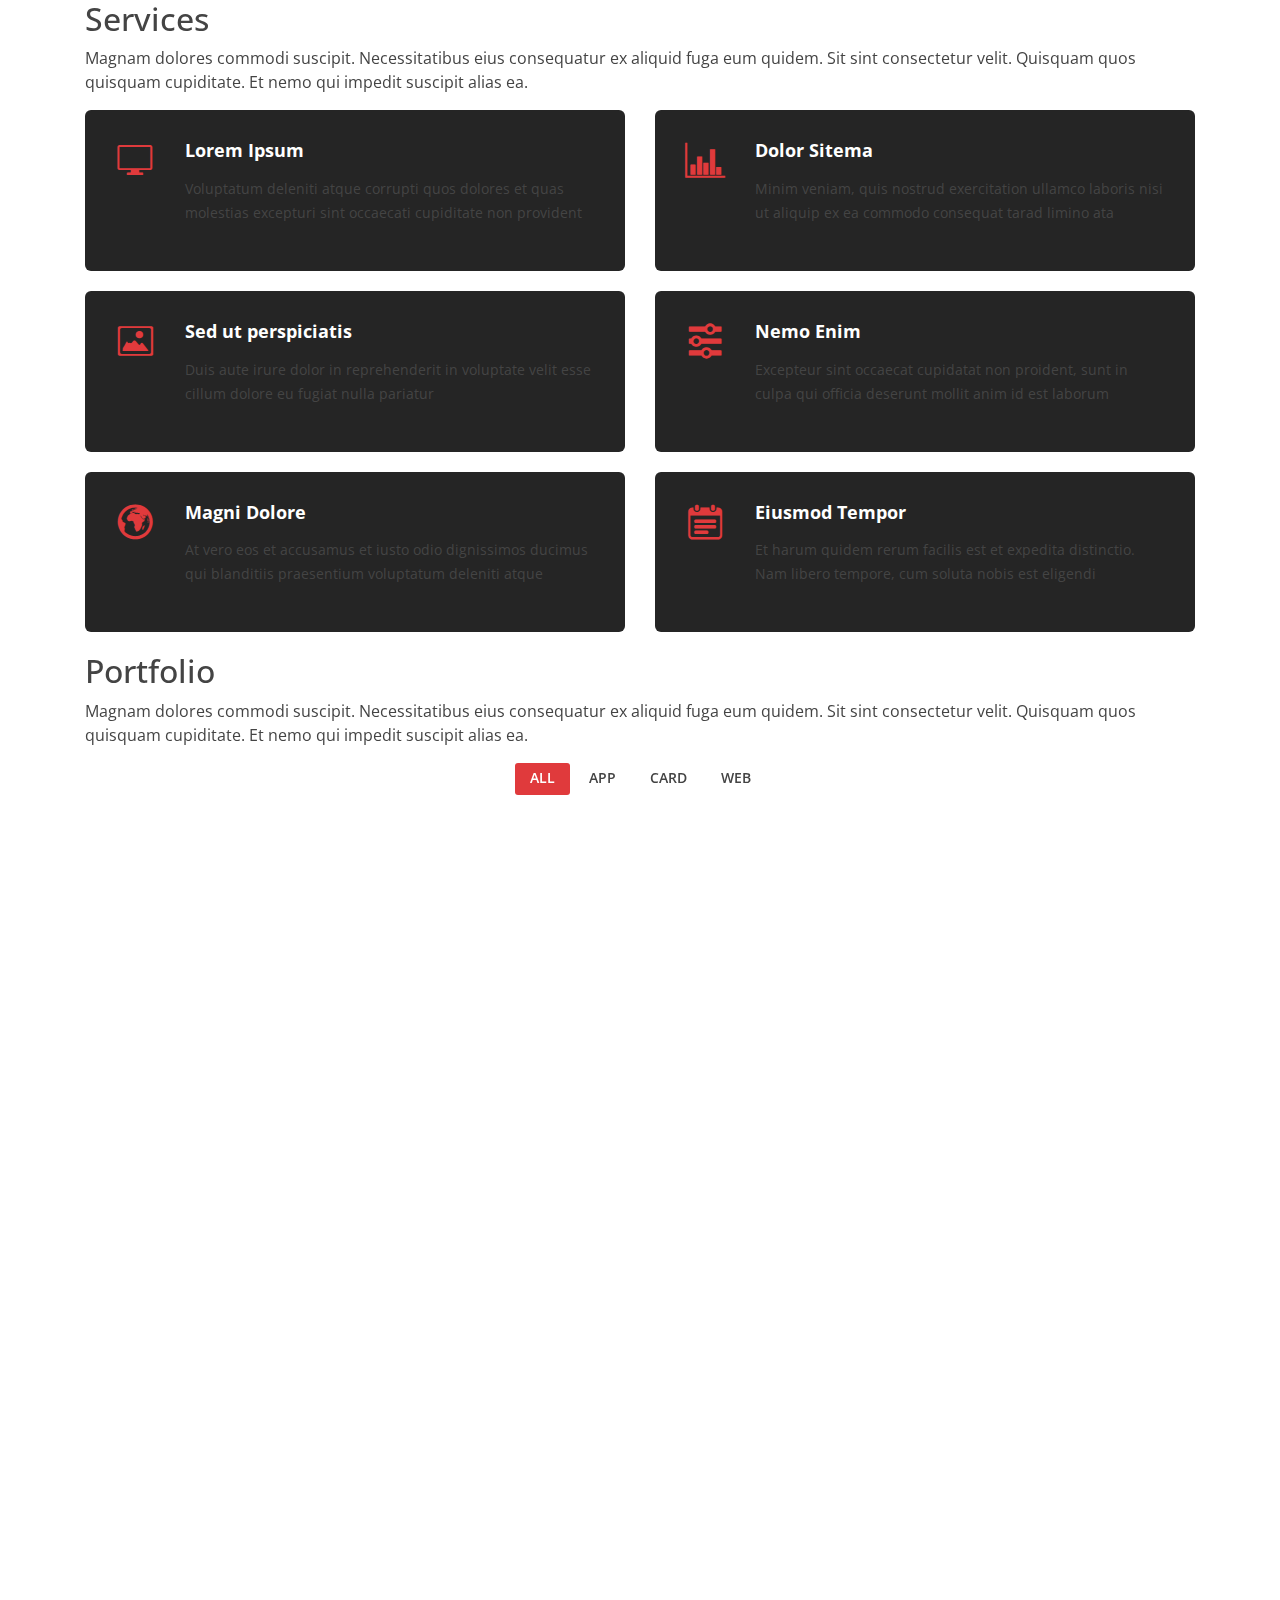
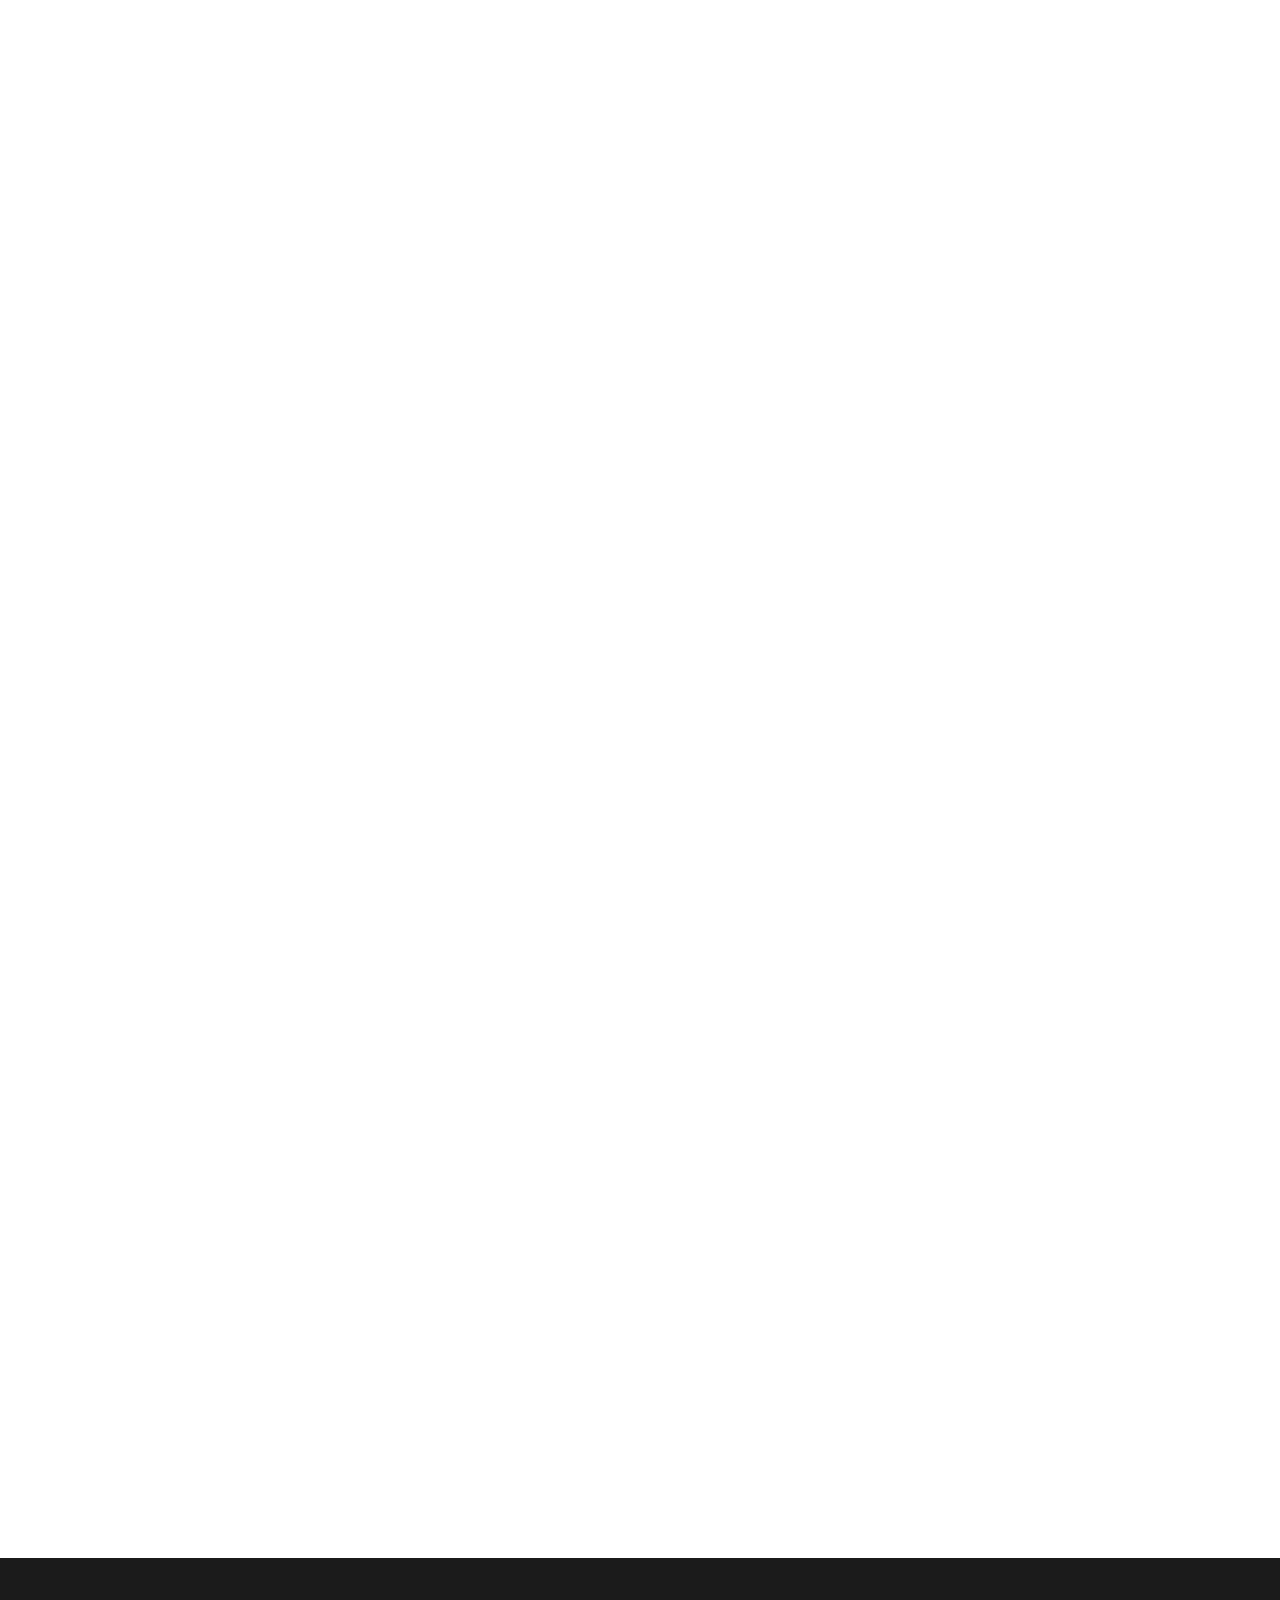
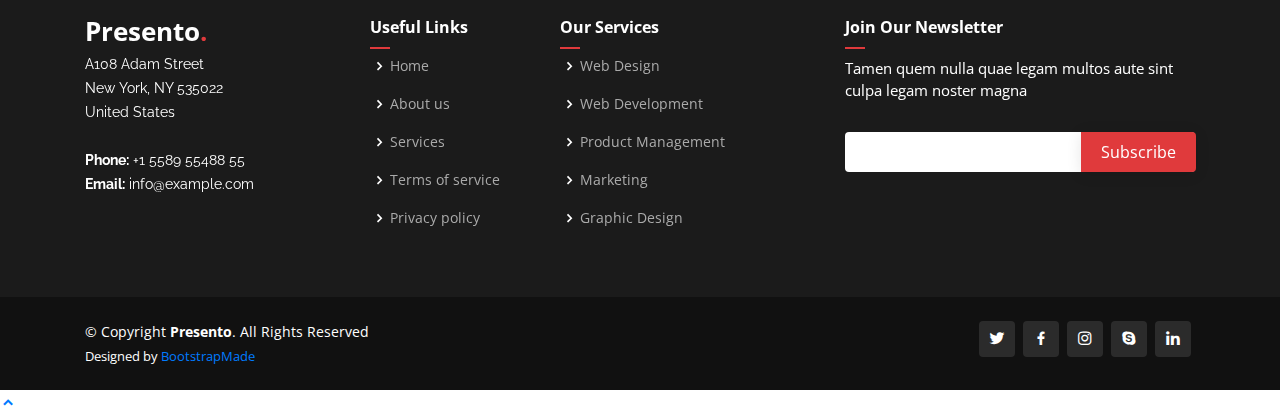
<file: Presento/index.html>
<!DOCTYPE html>
<html lang="en">

<head>
  <meta charset="utf-8">
  <meta content="width=device-width, initial-scale=1.0" name="viewport">

  <title>Presento Bootstrap Template - Index</title>
  <meta content="" name="description">
  <meta content="" name="keywords">

  <!-- Favicons -->
  <link href="assets/img/favicon.png" rel="icon">
  <link href="assets/img/apple-touch-icon.png" rel="apple-touch-icon">

  <!-- Google Fonts -->
  <link href="https://fonts.googleapis.com/css?family=Open+Sans:300,300i,400,400i,600,600i,700,700i|Raleway:300,300i,400,400i,500,500i,600,600i,700,700i|Poppins:300,300i,400,400i,500,500i,600,600i,700,700i" rel="stylesheet">

  <!-- Vendor CSS Files -->
  <link href="assets/vendor/bootstrap/css/bootstrap.min.css" rel="stylesheet">
  <link href="assets/vendor/icofont/icofont.min.css" rel="stylesheet">
  <link href="assets/vendor/boxicons/css/boxicons.min.css" rel="stylesheet">
  <link href="assets/vendor/owl.carousel/assets/owl.carousel.min.css" rel="stylesheet">
  <link href="assets/vendor/remixicon/remixicon.css" rel="stylesheet">
  <link href="assets/vendor/venobox/venobox.css" rel="stylesheet">
  <link href="assets/vendor/aos/aos.css" rel="stylesheet">

  <!-- Template Main CSS File -->
  <link href="assets/css/style.css" rel="stylesheet">

  <!-- =======================================================
  * Template Name: Presento - v1.1.1
  * Template URL: https://bootstrapmade.com/presento-bootstrap-corporate-template/
  * Author: BootstrapMade.com
  * License: https://bootstrapmade.com/license/
  ======================================================== -->
</head>

<body>

  <!-- ======= Header ======= -->
 

    <!-- ======= Services Section ======= -->
    <section id="services" class="services section-bg ">
      <div class="container" data-aos="fade-up">

        <div class="section-title">
          <h2>Services</h2>
          <p>Magnam dolores commodi suscipit. Necessitatibus eius consequatur ex aliquid fuga eum quidem. Sit sint consectetur velit. Quisquam quos quisquam cupiditate. Et nemo qui impedit suscipit alias ea.</p>
        </div>

        <div class="row">
          <div class="col-md-6">
            <div class="icon-box" data-aos="fade-up" data-aos-delay="100">
              <i class="icofont-computer"></i>
              <h4><a href="#">Lorem Ipsum</a></h4>
              <p>Voluptatum deleniti atque corrupti quos dolores et quas molestias excepturi sint occaecati cupiditate non provident</p>
            </div>
          </div>
          <div class="col-md-6 mt-4 mt-md-0">
            <div class="icon-box" data-aos="fade-up" data-aos-delay="200">
              <i class="icofont-chart-bar-graph"></i>
              <h4><a href="#">Dolor Sitema</a></h4>
              <p>Minim veniam, quis nostrud exercitation ullamco laboris nisi ut aliquip ex ea commodo consequat tarad limino ata</p>
            </div>
          </div>
          <div class="col-md-6 mt-4 mt-md-0">
            <div class="icon-box" data-aos="fade-up" data-aos-delay="300">
              <i class="icofont-image"></i>
              <h4><a href="#">Sed ut perspiciatis</a></h4>
              <p>Duis aute irure dolor in reprehenderit in voluptate velit esse cillum dolore eu fugiat nulla pariatur</p>
            </div>
          </div>
          <div class="col-md-6 mt-4 mt-md-0">
            <div class="icon-box" data-aos="fade-up" data-aos-delay="400">
              <i class="icofont-settings"></i>
              <h4><a href="#">Nemo Enim</a></h4>
              <p>Excepteur sint occaecat cupidatat non proident, sunt in culpa qui officia deserunt mollit anim id est laborum</p>
            </div>
          </div>
          <div class="col-md-6 mt-4 mt-md-0">
            <div class="icon-box" data-aos="fade-up" data-aos-delay="500">
              <i class="icofont-earth"></i>
              <h4><a href="#">Magni Dolore</a></h4>
              <p>At vero eos et accusamus et iusto odio dignissimos ducimus qui blanditiis praesentium voluptatum deleniti atque</p>
            </div>
          </div>
          <div class="col-md-6 mt-4 mt-md-0">
            <div class="icon-box" data-aos="fade-up" data-aos-delay="600">
              <i class="icofont-tasks-alt"></i>
              <h4><a href="#">Eiusmod Tempor</a></h4>
              <p>Et harum quidem rerum facilis est et expedita distinctio. Nam libero tempore, cum soluta nobis est eligendi</p>
            </div>
          </div>
        </div>

      </div>
    </section><!-- End Services Section -->

    <!-- ======= Portfolio Section ======= -->
    <section id="portfolio" class="portfolio">
      <div class="container" data-aos="fade-up">

        <div class="section-title">
          <h2>Portfolio</h2>
          <p>Magnam dolores commodi suscipit. Necessitatibus eius consequatur ex aliquid fuga eum quidem. Sit sint consectetur velit. Quisquam quos quisquam cupiditate. Et nemo qui impedit suscipit alias ea.</p>
        </div>

        <div class="row" data-aos="fade-up" data-aos-delay="100">
          <div class="col-lg-12 d-flex justify-content-center">
            <ul id="portfolio-flters">
              <li data-filter="*" class="filter-active">All</li>
              <li data-filter=".filter-app">App</li>
              <li data-filter=".filter-card">Card</li>
              <li data-filter=".filter-web">Web</li>
            </ul>
          </div>
        </div>

        <div class="row portfolio-container" data-aos="fade-up" data-aos-delay="200">

          <div class="col-lg-4 col-md-6 portfolio-item filter-app">
            <div class="portfolio-wrap">
              <img src="assets/img/portfolio/portfolio-1.jpg" class="img-fluid" alt="">
              <div class="portfolio-info">
                <h4>App 1</h4>
                <p>App</p>
                <div class="portfolio-links">
                  <a href="assets/img/portfolio/portfolio-1.jpg" data-gall="portfolioGallery" class="venobox" title="App 1"><i class="bx bx-plus"></i></a>
                  <a href="portfolio-details.html" title="More Details"><i class="bx bx-link"></i></a>
                </div>
              </div>
            </div>
          </div>

          <div class="col-lg-4 col-md-6 portfolio-item filter-web">
            <div class="portfolio-wrap">
              <img src="assets/img/portfolio/portfolio-2.jpg" class="img-fluid" alt="">
              <div class="portfolio-info">
                <h4>Web 3</h4>
                <p>Web</p>
                <div class="portfolio-links">
                  <a href="assets/img/portfolio/portfolio-2.jpg" data-gall="portfolioGallery" class="venobox" title="Web 3"><i class="bx bx-plus"></i></a>
                  <a href="portfolio-details.html" title="More Details"><i class="bx bx-link"></i></a>
                </div>
              </div>
            </div>
          </div>

          <div class="col-lg-4 col-md-6 portfolio-item filter-app">
            <div class="portfolio-wrap">
              <img src="assets/img/portfolio/portfolio-3.jpg" class="img-fluid" alt="">
              <div class="portfolio-info">
                <h4>App 2</h4>
                <p>App</p>
                <div class="portfolio-links">
                  <a href="assets/img/portfolio/portfolio-3.jpg" data-gall="portfolioGallery" class="venobox" title="App 2"><i class="bx bx-plus"></i></a>
                  <a href="portfolio-details.html" title="More Details"><i class="bx bx-link"></i></a>
                </div>
              </div>
            </div>
          </div>

          <div class="col-lg-4 col-md-6 portfolio-item filter-card">
            <div class="portfolio-wrap">
              <img src="assets/img/portfolio/portfolio-4.jpg" class="img-fluid" alt="">
              <div class="portfolio-info">
                <h4>Card 2</h4>
                <p>Card</p>
                <div class="portfolio-links">
                  <a href="assets/img/portfolio/portfolio-4.jpg" data-gall="portfolioGallery" class="venobox" title="Card 2"><i class="bx bx-plus"></i></a>
                  <a href="portfolio-details.html" title="More Details"><i class="bx bx-link"></i></a>
                </div>
              </div>
            </div>
          </div>

          <div class="col-lg-4 col-md-6 portfolio-item filter-web">
            <div class="portfolio-wrap">
              <img src="assets/img/portfolio/portfolio-5.jpg" class="img-fluid" alt="">
              <div class="portfolio-info">
                <h4>Web 2</h4>
                <p>Web</p>
                <div class="portfolio-links">
                  <a href="assets/img/portfolio/portfolio-5.jpg" data-gall="portfolioGallery" class="venobox" title="Web 2"><i class="bx bx-plus"></i></a>
                  <a href="portfolio-details.html" title="More Details"><i class="bx bx-link"></i></a>
                </div>
              </div>
            </div>
          </div>

          <div class="col-lg-4 col-md-6 portfolio-item filter-app">
            <div class="portfolio-wrap">
              <img src="assets/img/portfolio/portfolio-6.jpg" class="img-fluid" alt="">
              <div class="portfolio-info">
                <h4>App 3</h4>
                <p>App</p>
                <div class="portfolio-links">
                  <a href="assets/img/portfolio/portfolio-6.jpg" data-gall="portfolioGallery" class="venobox" title="App 3"><i class="bx bx-plus"></i></a>
                  <a href="portfolio-details.html" title="More Details"><i class="bx bx-link"></i></a>
                </div>
              </div>
            </div>
          </div>

          <div class="col-lg-4 col-md-6 portfolio-item filter-card">
            <div class="portfolio-wrap">
              <img src="assets/img/portfolio/portfolio-7.jpg" class="img-fluid" alt="">
              <div class="portfolio-info">
                <h4>Card 1</h4>
                <p>Card</p>
                <div class="portfolio-links">
                  <a href="assets/img/portfolio/portfolio-7.jpg" data-gall="portfolioGallery" class="venobox" title="Card 1"><i class="bx bx-plus"></i></a>
                  <a href="portfolio-details.html" title="More Details"><i class="bx bx-link"></i></a>
                </div>
              </div>
            </div>
          </div>

          <div class="col-lg-4 col-md-6 portfolio-item filter-card">
            <div class="portfolio-wrap">
              <img src="assets/img/portfolio/portfolio-8.jpg" class="img-fluid" alt="">
              <div class="portfolio-info">
                <h4>Card 3</h4>
                <p>Card</p>
                <div class="portfolio-links">
                  <a href="assets/img/portfolio/portfolio-8.jpg" data-gall="portfolioGallery" class="venobox" title="Card 3"><i class="bx bx-plus"></i></a>
                  <a href="portfolio-details.html" title="More Details"><i class="bx bx-link"></i></a>
                </div>
              </div>
            </div>
          </div>

          <div class="col-lg-4 col-md-6 portfolio-item filter-web">
            <div class="portfolio-wrap">
              <img src="assets/img/portfolio/portfolio-9.jpg" class="img-fluid" alt="">
              <div class="portfolio-info">
                <h4>Web 3</h4>
                <p>Web</p>
                <div class="portfolio-links">
                  <a href="assets/img/portfolio/portfolio-9.jpg" data-gall="portfolioGallery" class="venobox" title="Web 3"><i class="bx bx-plus"></i></a>
                  <a href="portfolio-details.html" title="More Details"><i class="bx bx-link"></i></a>
                </div>
              </div>
            </div>
          </div>

        </div>

      </div>
    </section><!-- End Portfolio Section -->

    <!-- ======= Testimonials Section ======= -->
    <section id="testimonials" class="testimonials">
      <div class="container" data-aos="fade-up">
        <div class="section-title">
          <h2>Testimonials</h2>
          <p>Magnam dolores commodi suscipit. Necessitatibus eius consequatur ex aliquid fuga eum quidem. Sit sint consectetur velit. Quisquam quos quisquam cupiditate. Et nemo qui impedit suscipit alias ea.</p>
        </div>
      </div>

      <div class="container-fluid">

        <div class="row justify-content-center" data-aos="fade-up" data-aos-delay="100">
          <div class="col-xl-10">
            <div class="owl-carousel testimonials-carousel">

              <div class="testimonial-wrap">
                <div class="testimonial-item">
                  <img src="assets/img/testimonials/testimonials-1.jpg" class="testimonial-img" alt="">
                  <h3>Saul Goodman</h3>
                  <h4>Ceo &amp; Founder</h4>
                  <p>
                    <i class="bx bxs-quote-alt-left quote-icon-left"></i>
                    Proin iaculis purus consequat sem cure digni ssim donec porttitora entum suscipit rhoncus. Accusantium quam, ultricies eget id, aliquam eget nibh et. Maecen aliquam, risus at semper.
                    <i class="bx bxs-quote-alt-right quote-icon-right"></i>
                  </p>
                </div>
              </div>

              <div class="testimonial-wrap">
                <div class="testimonial-item">
                  <img src="assets/img/testimonials/testimonials-2.jpg" class="testimonial-img" alt="">
                  <h3>Sara Wilsson</h3>
                  <h4>Designer</h4>
                  <p>
                    <i class="bx bxs-quote-alt-left quote-icon-left"></i>
                    Export tempor illum tamen malis malis eram quae irure esse labore quem cillum quid cillum eram malis quorum velit fore eram velit sunt aliqua noster fugiat irure amet legam anim culpa.
                    <i class="bx bxs-quote-alt-right quote-icon-right"></i>
                  </p>
                </div>
              </div>

              <div class="testimonial-wrap">
                <div class="testimonial-item">
                  <img src="assets/img/testimonials/testimonials-3.jpg" class="testimonial-img" alt="">
                  <h3>Jena Karlis</h3>
                  <h4>Store Owner</h4>
                  <p>
                    <i class="bx bxs-quote-alt-left quote-icon-left"></i>
                    Enim nisi quem export duis labore cillum quae magna enim sint quorum nulla quem veniam duis minim tempor labore quem eram duis noster aute amet eram fore quis sint minim.
                    <i class="bx bxs-quote-alt-right quote-icon-right"></i>
                  </p>
                </div>
              </div>

              <div class="testimonial-wrap">
                <div class="testimonial-item">
                  <img src="assets/img/testimonials/testimonials-4.jpg" class="testimonial-img" alt="">
                  <h3>Matt Brandon</h3>
                  <h4>Freelancer</h4>
                  <p>
                    <i class="bx bxs-quote-alt-left quote-icon-left"></i>
                    Fugiat enim eram quae cillum dolore dolor amet nulla culpa multos export minim fugiat minim velit minim dolor enim duis veniam ipsum anim magna sunt elit fore quem dolore labore illum veniam.
                    <i class="bx bxs-quote-alt-right quote-icon-right"></i>
                  </p>
                </div>
              </div>

              <div class="testimonial-wrap">
                <div class="testimonial-item">
                  <img src="assets/img/testimonials/testimonials-5.jpg" class="testimonial-img" alt="">
                  <h3>John Larson</h3>
                  <h4>Entrepreneur</h4>
                  <p>
                    <i class="bx bxs-quote-alt-left quote-icon-left"></i>
                    Quis quorum aliqua sint quem legam fore sunt eram irure aliqua veniam tempor noster veniam enim culpa labore duis sunt culpa nulla illum cillum fugiat esse veniam culpa fore nisi cillum quid.
                    <i class="bx bxs-quote-alt-right quote-icon-right"></i>
                  </p>
                </div>
              </div>

            </div>
          </div>
        </div>

      </div>
    </section><!-- End Testimonials Section -->

   


    <!-- ======= Team Section ======= -->
    <section id="team" class="team section-bg">
      <div class="container" data-aos="fade-up">

        <div class="section-title">
          <h2>Team</h2>
          <p>Magnam dolores commodi suscipit. Necessitatibus eius consequatur ex aliquid fuga eum quidem. Sit sint consectetur velit. Quisquam quos quisquam cupiditate. Et nemo qui impedit suscipit alias ea.</p>
        </div>

        <div class="row">

          <div class="col-lg-3 col-md-6 d-flex align-items-stretch">
            <div class="member" data-aos="fade-up" data-aos-delay="100">
              <div class="member-img">
                <img src="assets/img/team/team-1.jpg" class="img-fluid" alt="">
                <div class="social">
                  <a href=""><i class="icofont-twitter"></i></a>
                  <a href=""><i class="icofont-facebook"></i></a>
                  <a href=""><i class="icofont-instagram"></i></a>
                  <a href=""><i class="icofont-linkedin"></i></a>
                </div>
              </div>
              <div class="member-info">
                <h4>Walter White</h4>
                <span>Chief Executive Officer</span>
              </div>
            </div>
          </div>

          <div class="col-lg-3 col-md-6 d-flex align-items-stretch">
            <div class="member" data-aos="fade-up" data-aos-delay="200">
              <div class="member-img">
                <img src="assets/img/team/team-2.jpg" class="img-fluid" alt="">
                <div class="social">
                  <a href=""><i class="icofont-twitter"></i></a>
                  <a href=""><i class="icofont-facebook"></i></a>
                  <a href=""><i class="icofont-instagram"></i></a>
                  <a href=""><i class="icofont-linkedin"></i></a>
                </div>
              </div>
              <div class="member-info">
                <h4>Sarah Jhonson</h4>
                <span>Product Manager</span>
              </div>
            </div>
          </div>

          <div class="col-lg-3 col-md-6 d-flex align-items-stretch">
            <div class="member" data-aos="fade-up" data-aos-delay="300">
              <div class="member-img">
                <img src="assets/img/team/team-3.jpg" class="img-fluid" alt="">
                <div class="social">
                  <a href=""><i class="icofont-twitter"></i></a>
                  <a href=""><i class="icofont-facebook"></i></a>
                  <a href=""><i class="icofont-instagram"></i></a>
                  <a href=""><i class="icofont-linkedin"></i></a>
                </div>
              </div>
              <div class="member-info">
                <h4>William Anderson</h4>
                <span>CTO</span>
              </div>
            </div>
          </div>

          <div class="col-lg-3 col-md-6 d-flex align-items-stretch">
            <div class="member" data-aos="fade-up" data-aos-delay="400">
              <div class="member-img">
                <img src="assets/img/team/team-4.jpg" class="img-fluid" alt="">
                <div class="social">
                  <a href=""><i class="icofont-twitter"></i></a>
                  <a href=""><i class="icofont-facebook"></i></a>
                  <a href=""><i class="icofont-instagram"></i></a>
                  <a href=""><i class="icofont-linkedin"></i></a>
                </div>
              </div>
              <div class="member-info">
                <h4>Amanda Jepson</h4>
                <span>Accountant</span>
              </div>
            </div>
          </div>

        </div>

      </div>
    </section><!-- End Team Section -->

    <!-- ======= Contact Section ======= -->
    <section id="contact" class="contact">
      <div class="container" data-aos="fade-up">

        <div class="section-title">
          <h2>Contact</h2>
          <p>Magnam dolores commodi suscipit. Necessitatibus eius consequatur ex aliquid fuga eum quidem. Sit sint consectetur velit. Quisquam quos quisquam cupiditate. Et nemo qui impedit suscipit alias ea.</p>
        </div>

        <div class="row" data-aos="fade-up" data-aos-delay="100">

          <div class="col-lg-6">

            <div class="row">
              <div class="col-md-12">
                <div class="info-box">
                  <i class="bx bx-map"></i>
                  <h3>Our Address</h3>
                  <p>A108 Adam Street, New York, NY 535022</p>
                </div>
              </div>
              <div class="col-md-6">
                <div class="info-box mt-4">
                  <i class="bx bx-envelope"></i>
                  <h3>Email Us</h3>
                  <p>info@example.com<br>contact@example.com</p>
                </div>
              </div>
              <div class="col-md-6">
                <div class="info-box mt-4">
                  <i class="bx bx-phone-call"></i>
                  <h3>Call Us</h3>
                  <p>+1 5589 55488 55<br>+1 6678 254445 41</p>
                </div>
              </div>
            </div>

          </div>

          <div class="col-lg-6">
            <form action="forms/contact.php" method="post" role="form" class="php-email-form">
              <div class="form-row">
                <div class="col form-group">
                  <input type="text" name="name" class="form-control" id="name" placeholder="Your Name" data-rule="minlen:4" data-msg="Please enter at least 4 chars" />
                  <div class="validate"></div>
                </div>
                <div class="col form-group">
                  <input type="email" class="form-control" name="email" id="email" placeholder="Your Email" data-rule="email" data-msg="Please enter a valid email" />
                  <div class="validate"></div>
                </div>
              </div>
              <div class="form-group">
                <input type="text" class="form-control" name="subject" id="subject" placeholder="Subject" data-rule="minlen:4" data-msg="Please enter at least 8 chars of subject" />
                <div class="validate"></div>
              </div>
              <div class="form-group">
                <textarea class="form-control" name="message" rows="5" data-rule="required" data-msg="Please write something for us" placeholder="Message"></textarea>
                <div class="validate"></div>
              </div>
              <div class="mb-3">
                <div class="loading">Loading</div>
                <div class="error-message"></div>
                <div class="sent-message">Your message has been sent. Thank you!</div>
              </div>
              <div class="text-center"><button type="submit">Send Message</button></div>
            </form>
          </div>

        </div>

      </div>
    </section><!-- End Contact Section -->

  </main><!-- End #main -->

  <!-- ======= Footer ======= -->
  <footer id="footer">

    <div class="footer-top">
      <div class="container">
        <div class="row">

          <div class="col-lg-3 col-md-6 footer-contact">
            <h3>Presento<span>.</span></h3>
            <p>
              A108 Adam Street <br>
              New York, NY 535022<br>
              United States <br><br>
              <strong>Phone:</strong> +1 5589 55488 55<br>
              <strong>Email:</strong> info@example.com<br>
            </p>
          </div>

          <div class="col-lg-2 col-md-6 footer-links">
            <h4>Useful Links</h4>
            <ul>
              <li><i class="bx bx-chevron-right"></i> <a href="#">Home</a></li>
              <li><i class="bx bx-chevron-right"></i> <a href="#">About us</a></li>
              <li><i class="bx bx-chevron-right"></i> <a href="#">Services</a></li>
              <li><i class="bx bx-chevron-right"></i> <a href="#">Terms of service</a></li>
              <li><i class="bx bx-chevron-right"></i> <a href="#">Privacy policy</a></li>
            </ul>
          </div>

          <div class="col-lg-3 col-md-6 footer-links">
            <h4>Our Services</h4>
            <ul>
              <li><i class="bx bx-chevron-right"></i> <a href="#">Web Design</a></li>
              <li><i class="bx bx-chevron-right"></i> <a href="#">Web Development</a></li>
              <li><i class="bx bx-chevron-right"></i> <a href="#">Product Management</a></li>
              <li><i class="bx bx-chevron-right"></i> <a href="#">Marketing</a></li>
              <li><i class="bx bx-chevron-right"></i> <a href="#">Graphic Design</a></li>
            </ul>
          </div>

          <div class="col-lg-4 col-md-6 footer-newsletter">
            <h4>Join Our Newsletter</h4>
            <p>Tamen quem nulla quae legam multos aute sint culpa legam noster magna</p>
            <form action="" method="post">
              <input type="email" name="email"><input type="submit" value="Subscribe">
            </form>
          </div>

        </div>
      </div>
    </div>

    <div class="container d-md-flex py-4">

      <div class="mr-md-auto text-center text-md-left">
        <div class="copyright">
          &copy; Copyright <strong><span>Presento</span></strong>. All Rights Reserved
        </div>
        <div class="credits">
          <!-- All the links in the footer should remain intact. -->
          <!-- You can delete the links only if you purchased the pro version. -->
          <!-- Licensing information: https://bootstrapmade.com/license/ -->
          <!-- Purchase the pro version with working PHP/AJAX contact form: https://bootstrapmade.com/presento-bootstrap-corporate-template/ -->
          Designed by <a href="https://bootstrapmade.com/">BootstrapMade</a>
        </div>
      </div>
      <div class="social-links text-center text-md-right pt-3 pt-md-0">
        <a href="#" class="twitter"><i class="bx bxl-twitter"></i></a>
        <a href="#" class="facebook"><i class="bx bxl-facebook"></i></a>
        <a href="#" class="instagram"><i class="bx bxl-instagram"></i></a>
        <a href="#" class="google-plus"><i class="bx bxl-skype"></i></a>
        <a href="#" class="linkedin"><i class="bx bxl-linkedin"></i></a>
      </div>
    </div>
  </footer><!-- End Footer -->

  <a href="#" class="back-to-top"><i class="icofont-simple-up"></i></a>

  <!-- Vendor JS Files -->
  <script src="assets/vendor/jquery/jquery.min.js"></script>
  <script src="assets/vendor/bootstrap/js/bootstrap.bundle.min.js"></script>
  <script src="assets/vendor/jquery.easing/jquery.easing.min.js"></script>
  <script src="assets/vendor/php-email-form/validate.js"></script>
  <script src="assets/vendor/owl.carousel/owl.carousel.min.js"></script>
  <script src="assets/vendor/waypoints/jquery.waypoints.min.js"></script>
  <script src="assets/vendor/counterup/counterup.min.js"></script>
  <script src="assets/vendor/isotope-layout/isotope.pkgd.min.js"></script>
  <script src="assets/vendor/venobox/venobox.min.js"></script>
  <script src="assets/vendor/aos/aos.js"></script>

  <!-- Template Main JS File -->
  <script src="assets/js/main.js"></script>

</body>

</html>
</file>
<file: Presento/assets/vendor/venobox/venobox.css>
/* ------ venobox.css --------*/
.vbox-overlay *, .vbox-overlay *:before, .vbox-overlay *:after{
    -webkit-backface-visibility: hidden;
    -webkit-box-sizing:border-box;
    -moz-box-sizing:border-box;
    box-sizing:border-box;
}
.vbox-overlay * { 
    -webkit-backface-visibility: visible;
    backface-visibility: visible;
}
.vbox-overlay{
    display: -webkit-flex;
    display: flex;
    -webkit-flex-direction: column;
    flex-direction: column;
    -webkit-justify-content: center;
    justify-content: center;
    -webkit-align-items: center;
    align-items: center;
    position: fixed;
    left: 0;
    top: 0;
    bottom: 0;
    right: 0;
    z-index: 999999;
}

/* ----- navigation ----- */
.vbox-title{
    width: 100%;
    height: 40px;
    float: left;
    text-align: center;
    line-height: 28px;
    font-size: 12px;
    padding: 6px 50px;
    overflow: hidden;
    position: fixed;
    display: none;
    left: 0;
    z-index: 89;
}
.vbox-close{
    cursor: pointer;
    position: fixed;
    top: -1px;
    right: 0;
    width: 50px;
    height: 40px;
    padding: 6px;
    display: block;
    background-position:10px center;
    overflow: hidden;
    font-size: 24px;
    line-height: 1;
    text-align: center;
    z-index: 99;
}
.vbox-left{
    cursor: pointer;
    position: fixed;
    left: 0;
    height: 40px;
    overflow: hidden;
    line-height: 28px;
    font-size: 12px;
    z-index: 99;
    display: flex;
    align-items:center;
}
.vbox-num{
    display: inline-block;
    margin: 6px 0 6px 15px;
}
/* ----- Social share ----- */
.vbox-share{
    line-height: 28px;
    font-size: 12px;
    overflow: hidden;
    position: fixed;
    left: 0;
    z-index: 98;
    display: flex;
    align-items:center;
    justify-content: center;
    width: 100%;
    text-align: center;
}
.vbox-share svg{
    max-height: 28px;
    width: 28px;
    z-index: 10;
    margin-left: 12px;
    margin-top: 6px;
    margin-bottom: 6px;
    vertical-align: middle;
}


/* ----- navigation ARROWS ----- */
.vbox-next, .vbox-prev{
    position: fixed;
    top: 50%;
    margin-top: -15px;
    overflow: hidden;
    cursor: pointer;
    display: block;
    width: 45px;
    height: 45px;
    z-index: 99;
}
.vbox-next span, .vbox-prev span{
    position: relative;
    width: 20px;
    height: 20px;
    border: 2px solid transparent;
    border-top-color: #B6B6B6;
    border-right-color: #B6B6B6;
    text-indent: -100px;
    position: absolute;
    top: 8px;
    display: block;
}
.vbox-prev{
    left: 15px;
}
.vbox-next{
    right: 15px;
}
.vbox-prev span{
    left: 10px;
    -ms-transform: rotate(-135deg);
    -webkit-transform: rotate(-135deg);
    transform: rotate(-135deg);
}
.vbox-next span{
    -ms-transform: rotate(45deg);
    -webkit-transform: rotate(45deg);
    transform: rotate(45deg);
    right: 10px;
}
/* ------- inline window ------ */
.vbox-inline{
    width: 420px;
    height: 315px;
    height: 70vh;
    padding: 10px;
    background: #fff;
    margin: 0 auto;
    overflow: auto;
    text-align: left;
}
/* ------- Video & iFrames window ------ */
.venoframe{
    max-width: 100%;
    width: 100%;
    border: none;
    width: 100%;
    height: 260px;
    height: 70vh;
}
.venoframe.vbvid{
    height: 260px;
}
@media (min-width: 768px) {
    .venoframe, .vbox-inline{
        width: 90%;
        height: 360px;
        height: 70vh;
    }
    .venoframe.vbvid{
        width: 640px;
        height: 360px;
    }
}
@media (min-width: 992px) {
    .venoframe, .vbox-inline{
        max-width: 1200px;
        width: 80%;
        height: 540px;
        height: 70vh;
    }
    .venoframe.vbvid{
        width: 960px;
        height: 540px;
    }
}
/* 
Please do NOT edit this part! 
or at least read this note: http://i.imgur.com/7C0ws9e.gif
*/
.vbox-open{
    overflow: hidden;
}
.vbox-container{
    position: absolute;
    left: 0;
    right: 0;
    top: 0;
    bottom: 0;
    overflow-x: hidden;
    overflow-y: scroll;
    overflow-scrolling: touch;
    -webkit-overflow-scrolling: touch;
    z-index: 20;
    max-height: 100%;

}

.vbox-content{
    text-align: center;
    float: left;
    width: 100%;
    position: relative;
    overflow: hidden;
    padding: 20px 4%;
}
.vbox-container img{
    max-width: 100%;
    height: auto;
}
.vbox-figlio{
    box-shadow: 0 0 12px rgba(0,0,0,0.19), 0 6px 6px rgba(0,0,0,0.23);
    max-width: 100%;
    text-align: initial;
}
img.vbox-figlio{
    -webkit-user-select: none;
-khtml-user-select: none;
-moz-user-select: none;
-o-user-select: none;
user-select: none;
}
.vbox-content.swipe-left{
    margin-left: -200px !important;
}
.vbox-content.swipe-right{
    margin-left: 200px !important;
}
.vbox-animated{
    webkit-transition: margin 300ms ease-out;
    transition: margin 300ms ease-out;
}

/* ---------- preloader ----------
 * SPINKIT 
 * http://tobiasahlin.com/spinkit/
-------------------------------- */
.sk-double-bounce,.sk-rotating-plane{width:40px;height:40px;margin:40px auto}.sk-rotating-plane{background-color:#333;-webkit-animation:sk-rotatePlane 1.2s infinite ease-in-out;animation:sk-rotatePlane 1.2s infinite ease-in-out}@-webkit-keyframes sk-rotatePlane{0%{-webkit-transform:perspective(120px) rotateX(0) rotateY(0);transform:perspective(120px) rotateX(0) rotateY(0)}50%{-webkit-transform:perspective(120px) rotateX(-180.1deg) rotateY(0);transform:perspective(120px) rotateX(-180.1deg) rotateY(0)}100%{-webkit-transform:perspective(120px) rotateX(-180deg) rotateY(-179.9deg);transform:perspective(120px) rotateX(-180deg) rotateY(-179.9deg)}}@keyframes sk-rotatePlane{0%{-webkit-transform:perspective(120px) rotateX(0) rotateY(0);transform:perspective(120px) rotateX(0) rotateY(0)}50%{-webkit-transform:perspective(120px) rotateX(-180.1deg) rotateY(0);transform:perspective(120px) rotateX(-180.1deg) rotateY(0)}100%{-webkit-transform:perspective(120px) rotateX(-180deg) rotateY(-179.9deg);transform:perspective(120px) rotateX(-180deg) rotateY(-179.9deg)}}.sk-double-bounce{position:relative}.sk-double-bounce .sk-child{width:100%;height:100%;border-radius:50%;background-color:#333;opacity:.6;position:absolute;top:0;left:0;-webkit-animation:sk-doubleBounce 2s infinite ease-in-out;animation:sk-doubleBounce 2s infinite ease-in-out}.sk-chasing-dots .sk-child,.sk-spinner-pulse,.sk-three-bounce .sk-child{background-color:#333;border-radius:100%}.sk-double-bounce .sk-double-bounce2{-webkit-animation-delay:-1s;animation-delay:-1s}@-webkit-keyframes sk-doubleBounce{0%,100%{-webkit-transform:scale(0);transform:scale(0)}50%{-webkit-transform:scale(1);transform:scale(1)}}@keyframes sk-doubleBounce{0%,100%{-webkit-transform:scale(0);transform:scale(0)}50%{-webkit-transform:scale(1);transform:scale(1)}}.sk-wave{margin:40px auto;width:50px;height:40px;text-align:center;font-size:10px}.sk-wave .sk-rect{background-color:#333;height:100%;width:6px;display:inline-block;-webkit-animation:sk-waveStretchDelay 1.2s infinite ease-in-out;animation:sk-waveStretchDelay 1.2s infinite ease-in-out}.sk-wave .sk-rect1{-webkit-animation-delay:-1.2s;animation-delay:-1.2s}.sk-wave .sk-rect2{-webkit-animation-delay:-1.1s;animation-delay:-1.1s}.sk-wave .sk-rect3{-webkit-animation-delay:-1s;animation-delay:-1s}.sk-wave .sk-rect4{-webkit-animation-delay:-.9s;animation-delay:-.9s}.sk-wave .sk-rect5{-webkit-animation-delay:-.8s;animation-delay:-.8s}@-webkit-keyframes sk-waveStretchDelay{0%,100%,40%{-webkit-transform:scaleY(.4);transform:scaleY(.4)}20%{-webkit-transform:scaleY(1);transform:scaleY(1)}}@keyframes sk-waveStretchDelay{0%,100%,40%{-webkit-transform:scaleY(.4);transform:scaleY(.4)}20%{-webkit-transform:scaleY(1);transform:scaleY(1)}}.sk-wandering-cubes{margin:40px auto;width:40px;height:40px;position:relative}.sk-wandering-cubes .sk-cube{background-color:#333;width:10px;height:10px;position:absolute;top:0;left:0;-webkit-animation:sk-wanderingCube 1.8s ease-in-out -1.8s infinite both;animation:sk-wanderingCube 1.8s ease-in-out -1.8s infinite both}.sk-chasing-dots,.sk-spinner-pulse{width:40px;height:40px;margin:40px auto}.sk-wandering-cubes .sk-cube2{-webkit-animation-delay:-.9s;animation-delay:-.9s}@-webkit-keyframes sk-wanderingCube{0%{-webkit-transform:rotate(0);transform:rotate(0)}25%{-webkit-transform:translateX(30px) rotate(-90deg) scale(.5);transform:translateX(30px) rotate(-90deg) scale(.5)}50%{-webkit-transform:translateX(30px) translateY(30px) rotate(-179deg);transform:translateX(30px) translateY(30px) rotate(-179deg)}50.1%{-webkit-transform:translateX(30px) translateY(30px) rotate(-180deg);transform:translateX(30px) translateY(30px) rotate(-180deg)}75%{-webkit-transform:translateX(0) translateY(30px) rotate(-270deg) scale(.5);transform:translateX(0) translateY(30px) rotate(-270deg) scale(.5)}100%{-webkit-transform:rotate(-360deg);transform:rotate(-360deg)}}@keyframes sk-wanderingCube{0%{-webkit-transform:rotate(0);transform:rotate(0)}25%{-webkit-transform:translateX(30px) rotate(-90deg) scale(.5);transform:translateX(30px) rotate(-90deg) scale(.5)}50%{-webkit-transform:translateX(30px) translateY(30px) rotate(-179deg);transform:translateX(30px) translateY(30px) rotate(-179deg)}50.1%{-webkit-transform:translateX(30px) translateY(30px) rotate(-180deg);transform:translateX(30px) translateY(30px) rotate(-180deg)}75%{-webkit-transform:translateX(0) translateY(30px) rotate(-270deg) scale(.5);transform:translateX(0) translateY(30px) rotate(-270deg) scale(.5)}100%{-webkit-transform:rotate(-360deg);transform:rotate(-360deg)}}.sk-spinner-pulse{-webkit-animation:sk-pulseScaleOut 1s infinite ease-in-out;animation:sk-pulseScaleOut 1s infinite ease-in-out}@-webkit-keyframes sk-pulseScaleOut{0%{-webkit-transform:scale(0);transform:scale(0)}100%{-webkit-transform:scale(1);transform:scale(1);opacity:0}}@keyframes sk-pulseScaleOut{0%{-webkit-transform:scale(0);transform:scale(0)}100%{-webkit-transform:scale(1);transform:scale(1);opacity:0}}.sk-chasing-dots{position:relative;text-align:center;-webkit-animation:sk-chasingDotsRotate 2s infinite linear;animation:sk-chasingDotsRotate 2s infinite linear}.sk-chasing-dots .sk-child{width:60%;height:60%;display:inline-block;position:absolute;top:0;-webkit-animation:sk-chasingDotsBounce 2s infinite ease-in-out;animation:sk-chasingDotsBounce 2s infinite ease-in-out}.sk-chasing-dots .sk-dot2{top:auto;bottom:0;-webkit-animation-delay:-1s;animation-delay:-1s}@-webkit-keyframes sk-chasingDotsRotate{100%{-webkit-transform:rotate(360deg);transform:rotate(360deg)}}@keyframes sk-chasingDotsRotate{100%{-webkit-transform:rotate(360deg);transform:rotate(360deg)}}@-webkit-keyframes sk-chasingDotsBounce{0%,100%{-webkit-transform:scale(0);transform:scale(0)}50%{-webkit-transform:scale(1);transform:scale(1)}}@keyframes sk-chasingDotsBounce{0%,100%{-webkit-transform:scale(0);transform:scale(0)}50%{-webkit-transform:scale(1);transform:scale(1)}}.sk-three-bounce{margin:40px auto;width:80px;text-align:center}.sk-three-bounce .sk-child{width:20px;height:20px;display:inline-block;-webkit-animation:sk-three-bounce 1.4s ease-in-out 0s infinite both;animation:sk-three-bounce 1.4s ease-in-out 0s infinite both}.sk-circle .sk-child:before,.sk-fading-circle .sk-circle:before{display:block;border-radius:100%;content:'';background-color:#333}.sk-three-bounce .sk-bounce1{-webkit-animation-delay:-.32s;animation-delay:-.32s}.sk-three-bounce .sk-bounce2{-webkit-animation-delay:-.16s;animation-delay:-.16s}@-webkit-keyframes sk-three-bounce{0%,100%,80%{-webkit-transform:scale(0);transform:scale(0)}40%{-webkit-transform:scale(1);transform:scale(1)}}@keyframes sk-three-bounce{0%,100%,80%{-webkit-transform:scale(0);transform:scale(0)}40%{-webkit-transform:scale(1);transform:scale(1)}}.sk-circle{margin:40px auto;width:40px;height:40px;position:relative}.sk-circle .sk-child{width:100%;height:100%;position:absolute;left:0;top:0}.sk-circle .sk-child:before{margin:0 auto;width:15%;height:15%;-webkit-animation:sk-circleBounceDelay 1.2s infinite ease-in-out both;animation:sk-circleBounceDelay 1.2s infinite ease-in-out both}.sk-circle .sk-circle2{-webkit-transform:rotate(30deg);-ms-transform:rotate(30deg);transform:rotate(30deg)}.sk-circle .sk-circle3{-webkit-transform:rotate(60deg);-ms-transform:rotate(60deg);transform:rotate(60deg)}.sk-circle .sk-circle4{-webkit-transform:rotate(90deg);-ms-transform:rotate(90deg);transform:rotate(90deg)}.sk-circle .sk-circle5{-webkit-transform:rotate(120deg);-ms-transform:rotate(120deg);transform:rotate(120deg)}.sk-circle .sk-circle6{-webkit-transform:rotate(150deg);-ms-transform:rotate(150deg);transform:rotate(150deg)}.sk-circle .sk-circle7{-webkit-transform:rotate(180deg);-ms-transform:rotate(180deg);transform:rotate(180deg)}.sk-circle .sk-circle8{-webkit-transform:rotate(210deg);-ms-transform:rotate(210deg);transform:rotate(210deg)}.sk-circle .sk-circle9{-webkit-transform:rotate(240deg);-ms-transform:rotate(240deg);transform:rotate(240deg)}.sk-circle .sk-circle10{-webkit-transform:rotate(270deg);-ms-transform:rotate(270deg);transform:rotate(270deg)}.sk-circle .sk-circle11{-webkit-transform:rotate(300deg);-ms-transform:rotate(300deg);transform:rotate(300deg)}.sk-circle .sk-circle12{-webkit-transform:rotate(330deg);-ms-transform:rotate(330deg);transform:rotate(330deg)}.sk-circle .sk-circle2:before{-webkit-animation-delay:-1.1s;animation-delay:-1.1s}.sk-circle .sk-circle3:before{-webkit-animation-delay:-1s;animation-delay:-1s}.sk-circle .sk-circle4:before{-webkit-animation-delay:-.9s;animation-delay:-.9s}.sk-circle .sk-circle5:before{-webkit-animation-delay:-.8s;animation-delay:-.8s}.sk-circle .sk-circle6:before{-webkit-animation-delay:-.7s;animation-delay:-.7s}.sk-circle .sk-circle7:before{-webkit-animation-delay:-.6s;animation-delay:-.6s}.sk-circle .sk-circle8:before{-webkit-animation-delay:-.5s;animation-delay:-.5s}.sk-circle .sk-circle9:before{-webkit-animation-delay:-.4s;animation-delay:-.4s}.sk-circle .sk-circle10:before{-webkit-animation-delay:-.3s;animation-delay:-.3s}.sk-circle .sk-circle11:before{-webkit-animation-delay:-.2s;animation-delay:-.2s}.sk-circle .sk-circle12:before{-webkit-animation-delay:-.1s;animation-delay:-.1s}@-webkit-keyframes sk-circleBounceDelay{0%,100%,80%{-webkit-transform:scale(0);transform:scale(0)}40%{-webkit-transform:scale(1);transform:scale(1)}}@keyframes sk-circleBounceDelay{0%,100%,80%{-webkit-transform:scale(0);transform:scale(0)}40%{-webkit-transform:scale(1);transform:scale(1)}}.sk-cube-grid{width:40px;height:40px;margin:40px auto}.sk-cube-grid .sk-cube{width:33.33%;height:33.33%;background-color:#333;float:left;-webkit-animation:sk-cubeGridScaleDelay 1.3s infinite ease-in-out;animation:sk-cubeGridScaleDelay 1.3s infinite ease-in-out}.sk-cube-grid .sk-cube1{-webkit-animation-delay:.2s;animation-delay:.2s}.sk-cube-grid .sk-cube2{-webkit-animation-delay:.3s;animation-delay:.3s}.sk-cube-grid .sk-cube3{-webkit-animation-delay:.4s;animation-delay:.4s}.sk-cube-grid .sk-cube4{-webkit-animation-delay:.1s;animation-delay:.1s}.sk-cube-grid .sk-cube5{-webkit-animation-delay:.2s;animation-delay:.2s}.sk-cube-grid .sk-cube6{-webkit-animation-delay:.3s;animation-delay:.3s}.sk-cube-grid .sk-cube7{-webkit-animation-delay:0ms;animation-delay:0ms}.sk-cube-grid .sk-cube8{-webkit-animation-delay:.1s;animation-delay:.1s}.sk-cube-grid .sk-cube9{-webkit-animation-delay:.2s;animation-delay:.2s}@-webkit-keyframes sk-cubeGridScaleDelay{0%,100%,70%{-webkit-transform:scale3D(1,1,1);transform:scale3D(1,1,1)}35%{-webkit-transform:scale3D(0,0,1);transform:scale3D(0,0,1)}}@keyframes sk-cubeGridScaleDelay{0%,100%,70%{-webkit-transform:scale3D(1,1,1);transform:scale3D(1,1,1)}35%{-webkit-transform:scale3D(0,0,1);transform:scale3D(0,0,1)}}.sk-fading-circle{margin:40px auto;width:40px;height:40px;position:relative}.sk-fading-circle .sk-circle{width:100%;height:100%;position:absolute;left:0;top:0}.sk-fading-circle .sk-circle:before{margin:0 auto;width:15%;height:15%;-webkit-animation:sk-circleFadeDelay 1.2s infinite ease-in-out both;animation:sk-circleFadeDelay 1.2s infinite ease-in-out both}.sk-fading-circle .sk-circle2{-webkit-transform:rotate(30deg);-ms-transform:rotate(30deg);transform:rotate(30deg)}.sk-fading-circle .sk-circle3{-webkit-transform:rotate(60deg);-ms-transform:rotate(60deg);transform:rotate(60deg)}.sk-fading-circle .sk-circle4{-webkit-transform:rotate(90deg);-ms-transform:rotate(90deg);transform:rotate(90deg)}.sk-fading-circle .sk-circle5{-webkit-transform:rotate(120deg);-ms-transform:rotate(120deg);transform:rotate(120deg)}.sk-fading-circle .sk-circle6{-webkit-transform:rotate(150deg);-ms-transform:rotate(150deg);transform:rotate(150deg)}.sk-fading-circle .sk-circle7{-webkit-transform:rotate(180deg);-ms-transform:rotate(180deg);transform:rotate(180deg)}.sk-fading-circle .sk-circle8{-webkit-transform:rotate(210deg);-ms-transform:rotate(210deg);transform:rotate(210deg)}.sk-fading-circle .sk-circle9{-webkit-transform:rotate(240deg);-ms-transform:rotate(240deg);transform:rotate(240deg)}.sk-fading-circle .sk-circle10{-webkit-transform:rotate(270deg);-ms-transform:rotate(270deg);transform:rotate(270deg)}.sk-fading-circle .sk-circle11{-webkit-transform:rotate(300deg);-ms-transform:rotate(300deg);transform:rotate(300deg)}.sk-fading-circle .sk-circle12{-webkit-transform:rotate(330deg);-ms-transform:rotate(330deg);transform:rotate(330deg)}.sk-fading-circle .sk-circle2:before{-webkit-animation-delay:-1.1s;animation-delay:-1.1s}.sk-fading-circle .sk-circle3:before{-webkit-animation-delay:-1s;animation-delay:-1s}.sk-fading-circle .sk-circle4:before{-webkit-animation-delay:-.9s;animation-delay:-.9s}.sk-fading-circle .sk-circle5:before{-webkit-animation-delay:-.8s;animation-delay:-.8s}.sk-fading-circle .sk-circle6:before{-webkit-animation-delay:-.7s;animation-delay:-.7s}.sk-fading-circle .sk-circle7:before{-webkit-animation-delay:-.6s;animation-delay:-.6s}.sk-fading-circle .sk-circle8:before{-webkit-animation-delay:-.5s;animation-delay:-.5s}.sk-fading-circle .sk-circle9:before{-webkit-animation-delay:-.4s;animation-delay:-.4s}.sk-fading-circle .sk-circle10:before{-webkit-animation-delay:-.3s;animation-delay:-.3s}.sk-fading-circle .sk-circle11:before{-webkit-animation-delay:-.2s;animation-delay:-.2s}.sk-fading-circle .sk-circle12:before{-webkit-animation-delay:-.1s;animation-delay:-.1s}@-webkit-keyframes sk-circleFadeDelay{0%,100%,39%{opacity:0}40%{opacity:1}}@keyframes sk-circleFadeDelay{0%,100%,39%{opacity:0}40%{opacity:1}}.sk-folding-cube{margin:40px auto;width:40px;height:40px;position:relative;-webkit-transform:rotateZ(45deg);transform:rotateZ(45deg)}.sk-folding-cube .sk-cube{float:left;width:50%;height:50%;position:relative;-webkit-transform:scale(1.1);-ms-transform:scale(1.1);transform:scale(1.1)}.sk-folding-cube .sk-cube:before{content:'';position:absolute;top:0;left:0;width:100%;height:100%;background-color:#333;-webkit-animation:sk-foldCubeAngle 2.4s infinite linear both;animation:sk-foldCubeAngle 2.4s infinite linear both;-webkit-transform-origin:100% 100%;-ms-transform-origin:100% 100%;transform-origin:100% 100%}.sk-folding-cube .sk-cube2{-webkit-transform:scale(1.1) rotateZ(90deg);transform:scale(1.1) rotateZ(90deg)}.sk-folding-cube .sk-cube3{-webkit-transform:scale(1.1) rotateZ(180deg);transform:scale(1.1) rotateZ(180deg)}.sk-folding-cube .sk-cube4{-webkit-transform:scale(1.1) rotateZ(270deg);transform:scale(1.1) rotateZ(270deg)}.sk-folding-cube .sk-cube2:before{-webkit-animation-delay:.3s;animation-delay:.3s}.sk-folding-cube .sk-cube3:before{-webkit-animation-delay:.6s;animation-delay:.6s}.sk-folding-cube .sk-cube4:before{-webkit-animation-delay:.9s;animation-delay:.9s}@-webkit-keyframes sk-foldCubeAngle{0%,10%{-webkit-transform:perspective(140px) rotateX(-180deg);transform:perspective(140px) rotateX(-180deg);opacity:0}25%,75%{-webkit-transform:perspective(140px) rotateX(0);transform:perspective(140px) rotateX(0);opacity:1}100%,90%{-webkit-transform:perspective(140px) rotateY(180deg);transform:perspective(140px) rotateY(180deg);opacity:0}}@keyframes sk-foldCubeAngle{0%,10%{-webkit-transform:perspective(140px) rotateX(-180deg);transform:perspective(140px) rotateX(-180deg);opacity:0}25%,75%{-webkit-transform:perspective(140px) rotateX(0);transform:perspective(140px) rotateX(0);opacity:1}100%,90%{-webkit-transform:perspective(140px) rotateY(180deg);transform:perspective(140px) rotateY(180deg);opacity:0}}
</file>
<file: Presento/assets/css/style.css>
/**
* Template Name: Presento - v1.1.1
* Template URL: https://bootstrapmade.com/presento-bootstrap-corporate-template/
* Author: BootstrapMade.com
* License: https://bootstrapmade.com/license/
*/

/*--------------------------------------------------------------
# General
--------------------------------------------------------------*/
body {
  font-family: "Open Sans", sans-serif;
  color: #444444;
}


/*--------------------------------------------------------------
# Services
--------------------------------------------------------------*/

  .services .icon-box {
  margin-bottom: 20px;
  padding: 30px;
  border-radius: 6px;
  background: #252525;
  transition: 0.3s;
}

.services .icon-box:hover {
  background: #2b2b2b;
}

.services .icon-box i {
  float: left;
  color: #e03a3c;
  font-size: 40px;
}

.services .icon-box h4 {
  margin-left: 70px;
  font-weight: 700;
  margin-bottom: 15px;
  font-size: 18px;
}

.services .icon-box h4 a {
  color: #fff;
  transition: 0.3s;
}

.services .icon-box h4 a:hover {
  text-decoration: underline;
}

.services .icon-box .icon-box:hover h4 a {
  color: #e03a3c;
}

.services .icon-box p {
  margin-left: 70px;
  line-height: 24px;
  font-size: 14px;
}

/*--------------------------------------------------------------
# Portfolio
--------------------------------------------------------------*/
.portfolio .portfolio-item {
  margin-bottom: 30px;
}

.portfolio #portfolio-flters {
  padding: 0;
  margin: 0 auto 20px auto;
  list-style: none;
  text-align: center;
}

.portfolio #portfolio-flters li {
  cursor: pointer;
  display: inline-block;
  padding: 8px 15px 10px 15px;
  font-size: 14px;
  font-weight: 600;
  line-height: 1;
  text-transform: uppercase;
  color: #444444;
  margin-bottom: 5px;
  transition: all 0.3s ease-in-out;
  border-radius: 3px;
}

.portfolio #portfolio-flters li:hover, .portfolio #portfolio-flters li.filter-active {
  color: #fff;
  background: #e03a3c;
}

.portfolio #portfolio-flters li:last-child {
  margin-right: 0;
}

.portfolio .portfolio-wrap {
  transition: 0.3s;
  position: relative;
  overflow: hidden;
  z-index: 1;
  background: rgba(17, 17, 17, 0.6);
}

.portfolio .portfolio-wrap::before {
  content: "";
  background: rgba(17, 17, 17, 0.6);
  position: absolute;
  left: 0;
  right: 0;
  top: 0;
  bottom: 0;
  transition: all ease-in-out 0.3s;
  z-index: 2;
  opacity: 0;
}

.portfolio .portfolio-wrap img {
  transition: all ease-in-out 0.3s;
}

.portfolio .portfolio-wrap .portfolio-info {
  opacity: 0;
  position: absolute;
  top: 0;
  left: 0;
  right: 0;
  bottom: 0;
  z-index: 3;
  transition: all ease-in-out 0.3s;
  display: flex;
  flex-direction: column;
  justify-content: flex-end;
  align-items: flex-start;
  padding: 20px;
}

.portfolio .portfolio-wrap .portfolio-info h4 {
  font-size: 20px;
  color: #fff;
  font-weight: 600;
}

.portfolio .portfolio-wrap .portfolio-info p {
  color: rgba(255, 255, 255, 0.7);
  font-size: 14px;
  text-transform: uppercase;
  padding: 0;
  margin: 0;
  font-style: italic;
}

.portfolio .portfolio-wrap .portfolio-links {
  text-align: center;
  z-index: 4;
}

.portfolio .portfolio-wrap .portfolio-links a {
  color: rgba(255, 255, 255, 0.4);
  margin: 0 5px 0 0;
  font-size: 28px;
  display: inline-block;
  transition: 0.3s;
}

.portfolio .portfolio-wrap .portfolio-links a:hover {
  color: #fff;
}

.portfolio .portfolio-wrap:hover::before {
  opacity: 1;
}

.portfolio .portfolio-wrap:hover img {
  transform: scale(1.2);
}

.portfolio .portfolio-wrap:hover .portfolio-info {
  opacity: 1;
}

/*--------------------------------------------------------------
# Testimonials
--------------------------------------------------------------*/
.testimonials .testimonial-wrap {
  padding-left: 50px;
}

.testimonials .testimonial-item {
  box-sizing: content-box;
  padding: 30px;
  margin: 30px 15px;
  min-height: 200px;
  box-shadow: 0px 2px 12px rgba(0, 0, 0, 0.08);
  position: relative;
  background: #fff;
  border-radius: 15px;
}

.testimonials .testimonial-item .testimonial-img {
  width: 90px;
  border-radius: 10px;
  border: 6px solid #fff;
  float: left;
  margin: 0 10px 0 0;
}

.testimonials .testimonial-item h3 {
  font-size: 18px;
  font-weight: bold;
  margin: 25px 0 5px 0;
  color: #111;
}

.testimonials .testimonial-item h4 {
  font-size: 14px;
  color: #999;
  margin: 0;
}

.testimonials .testimonial-item .quote-icon-left, .testimonials .testimonial-item .quote-icon-right {
  color: #fceaea;
  font-size: 26px;
}

.testimonials .testimonial-item .quote-icon-left {
  display: inline-block;
  left: -5px;
  position: relative;
}

.testimonials .testimonial-item .quote-icon-right {
  display: inline-block;
  right: -5px;
  position: relative;
  top: 10px;
}

.testimonials .testimonial-item p {
  font-style: italic;
  margin: 30px auto 15px auto;
}

.testimonials .owl-nav, .testimonials .owl-dots {
  margin-top: 5px;
  text-align: center;
}

.testimonials .owl-dot {
  display: inline-block;
  margin: 0 5px;
  width: 12px;
  height: 12px;
  border-radius: 50%;
  background-color: #ddd !important;
}

.testimonials .owl-dot.active {
  background-color: #e03a3c !important;
}

@media (max-width: 767px) {
  .testimonials .testimonial-wrap {
    padding-left: 0;
  }
  .testimonials .testimonial-item {
    padding: 30px;
    margin: 15px;
  }
  .testimonials .testimonial-item .testimonial-img {
    position: static;
    left: auto;
  }
}

/*--------------------------------------------------------------
# Pricing
--------------------------------------------------------------*/
.pricing .box {
  padding: 20px;
  background: #2b2b2b;
  text-align: center;
  border-radius: 8px;
  position: relative;
  overflow: hidden;
}

.pricing .box h3 {
  font-weight: 400;
  padding: 15px;
  font-size: 18px;
  text-transform: uppercase;
  font-weight: 600;
}

.pricing .box h4 {
  font-size: 42px;
  font-weight: 500;
  font-family: "Open Sans", sans-serif;
  margin-bottom: 20px;
}

.pricing .box h4 sup {
  font-size: 20px;
  top: -15px;
  left: -3px;
}

.pricing .box h4 span {
  font-size: 16px;
  font-weight: 300;
}

.pricing .box ul {
  padding: 0;
  list-style: none;
  text-align: center;
  line-height: 20px;
  font-size: 14px;
}

.pricing .box ul li {
  padding-bottom: 16px;
}

.pricing .box ul i {
  color: #e03a3c;
  font-size: 18px;
  padding-right: 4px;
}

.pricing .box ul .na {
  color: rgba(255, 255, 255, 0.5);
  text-decoration: line-through;
}

.pricing .box .btn-wrap {
  padding: 15px;
  text-align: center;
}

.pricing .box .btn-buy {
  display: inline-block;
  padding: 10px 40px 12px 40px;
  border-radius: 4px;
  color: #fff;
  transition: none;
  font-size: 14px;
  font-weight: 400;
  font-family: "Raleway", sans-serif;
  font-weight: 600;
  transition: 0.3s;
  border: 2px solid rgba(255, 255, 255, 0.3);
}

.pricing .box .btn-buy:hover {
  border-color: #fff;
}

.pricing .featured {
  background: #e03a3c;
}

/*--------------------------------------------------------------
# Frequently Asked Questions
--------------------------------------------------------------*/
.faq .faq-list {
  padding: 0;
  list-style: none;
}

.faq .faq-list li {
  border-bottom: 1px solid #eee;
  margin-bottom: 20px;
  padding-bottom: 20px;
}

.faq .faq-list a {
  display: block;
  position: relative;
  font-family: #e03a3c;
  font-size: 18px;
  line-height: 24px;
  font-weight: 400;
  padding-right: 25px;
}

.faq .faq-list i {
  font-size: 24px;
  position: absolute;
  right: 0;
  top: 0;
}

.faq .faq-list p {
  margin-bottom: 0;
  padding: 10px 0 0 0;
}

.faq .faq-list .icon-show {
  display: none;
}

.faq .faq-list a.collapsed {
  color: #343a40;
}

.faq .faq-list a.collapsed:hover {
  color: #e03a3c;
}

.faq .faq-list a.collapsed .icon-show {
  display: inline-block;
}

.faq .faq-list a.collapsed .icon-close {
  display: none;
}

/*--------------------------------------------------------------
# Team
--------------------------------------------------------------*/
.team .member {
  margin-bottom: 20px;
  overflow: hidden;
  border-radius: 5px;
  background: #fff;
}

.team .member .member-img {
  position: relative;
  overflow: hidden;
}

.team .member .social {
  position: absolute;
  left: 0;
  bottom: 30px;
  right: 0;
  opacity: 0;
  transition: ease-in-out 0.3s;
  text-align: center;
}

.team .member .social a {
  transition: color 0.3s;
  color: #111111;
  margin: 0 3px;
  padding-top: 7px;
  border-radius: 50px;
  width: 36px;
  height: 36px;
  background: #e03a3c;
  display: inline-block;
  transition: ease-in-out 0.3s;
  color: #fff;
}

.team .member .social a:hover {
  background: #111111;
}

.team .member .social i {
  font-size: 18px;
}

.team .member .member-info {
  padding: 25px 15px;
}

.team .member .member-info h4 {
  font-weight: 700;
  margin-bottom: 5px;
  font-size: 18px;
  color: #111111;
}

.team .member .member-info span {
  display: block;
  font-size: 13px;
  font-weight: 400;
  color: #aaaaaa;
}

.team .member .member-info p {
  font-style: italic;
  font-size: 14px;
  line-height: 26px;
  color: #777777;
}

.team .member:hover .social {
  opacity: 1;
  bottom: 15px;
}

/*--------------------------------------------------------------
# Contact
--------------------------------------------------------------*/
.contact .info-box {
  color: #444444;
  text-align: center;
  box-shadow: 0 0 30px rgba(214, 215, 216, 0.6);
  padding: 20px 0 30px 0;
  border-radius: 4px;
}

.contact .info-box i {
  font-size: 32px;
  color: #e03a3c;
  border-radius: 50%;
  padding: 8px;
  border: 2px dotted #f8d4d5;
}

.contact .info-box h3 {
  font-size: 20px;
  color: #777777;
  font-weight: 700;
  margin: 10px 0;
}

.contact .info-box p {
  padding: 0;
  line-height: 24px;
  font-size: 14px;
  margin-bottom: 0;
}

.contact .php-email-form {
  box-shadow: 0 0 30px rgba(214, 215, 216, 0.6);
  padding: 30px;
  border-radius: 4px;
}

.contact .php-email-form .validate {
  display: none;
  color: red;
  margin: 0 0 15px 0;
  font-weight: 400;
  font-size: 13px;
}

.contact .php-email-form .error-message {
  display: none;
  color: #fff;
  background: #ed3c0d;
  text-align: left;
  padding: 15px;
  font-weight: 600;
}

.contact .php-email-form .error-message br + br {
  margin-top: 25px;
}

.contact .php-email-form .sent-message {
  display: none;
  color: #fff;
  background: #18d26e;
  text-align: center;
  padding: 15px;
  font-weight: 600;
}

.contact .php-email-form .loading {
  display: none;
  background: #fff;
  text-align: center;
  padding: 15px;
}

.contact .php-email-form .loading:before {
  content: "";
  display: inline-block;
  border-radius: 50%;
  width: 24px;
  height: 24px;
  margin: 0 10px -6px 0;
  border: 3px solid #18d26e;
  border-top-color: #eee;
  -webkit-animation: animate-loading 1s linear infinite;
  animation: animate-loading 1s linear infinite;
}

.contact .php-email-form input, .contact .php-email-form textarea {
  box-shadow: none;
  font-size: 14px;
  border-radius: 4px;
}

.contact .php-email-form input:focus, .contact .php-email-form textarea:focus {
  border-color: #111111;
}

.contact .php-email-form input {
  padding: 20px 15px;
}

.contact .php-email-form textarea {
  padding: 12px 15px;
}

.contact .php-email-form button[type="submit"] {
  background: #e03a3c;
  border: 0;
  padding: 10px 32px;
  color: #fff;
  transition: 0.4s;
  border-radius: 4px;
}

.contact .php-email-form button[type="submit"]:hover {
  background: #e35052;
}

@-webkit-keyframes animate-loading {
  0% {
    transform: rotate(0deg);
  }
  100% {
    transform: rotate(360deg);
  }
}

@keyframes animate-loading {
  0% {
    transform: rotate(0deg);
  }
  100% {
    transform: rotate(360deg);
  }
}

/*--------------------------------------------------------------
# Portfolio Details
--------------------------------------------------------------*/
.portfolio-details {
  padding-top: 40px;
}

.portfolio-details .portfolio-details-container {
  position: relative;
}

.portfolio-details .portfolio-details-carousel {
  position: relative;
  z-index: 1;
}

.portfolio-details .portfolio-details-carousel .owl-nav, .portfolio-details .portfolio-details-carousel .owl-dots {
  margin-top: 5px;
  text-align: left;
}

.portfolio-details .portfolio-details-carousel .owl-dot {
  display: inline-block;
  margin: 0 10px 0 0;
  width: 12px;
  height: 12px;
  border-radius: 50%;
  background-color: #ddd !important;
}

.portfolio-details .portfolio-details-carousel .owl-dot.active {
  background-color: #e03a3c !important;
}

.portfolio-details .portfolio-info {
  padding: 30px;
  position: absolute;
  right: 0;
  bottom: -70px;
  background: #fff;
  box-shadow: 0px 2px 15px rgba(0, 0, 0, 0.1);
  z-index: 2;
}

.portfolio-details .portfolio-info h3 {
  font-size: 22px;
  font-weight: 700;
  margin-bottom: 20px;
  padding-bottom: 20px;
  border-bottom: 1px solid #eee;
}

.portfolio-details .portfolio-info ul {
  list-style: none;
  padding: 0;
  font-size: 15px;
}

.portfolio-details .portfolio-info ul li + li {
  margin-top: 10px;
}

.portfolio-details .portfolio-description {
  padding-top: 50px;
}

.portfolio-details .portfolio-description h2 {
  width: 50%;
  font-size: 26px;
  font-weight: 700;
  margin-bottom: 20px;
}

.portfolio-details .portfolio-description p {
  padding: 0 0 0 0;
}

@media (max-width: 768px) {
  .portfolio-details .portfolio-description h2 {
    width: 100%;
  }
  .portfolio-details .portfolio-info {
    position: static;
    margin-top: 30px;
  }
}

.blog {
  padding: 40px 0 20px 0;
}

.blog .entry {
  padding: 30px;
  margin-bottom: 60px;
  box-shadow: 0 4px 16px rgba(0, 0, 0, 0.1);
}

.blog .entry .entry-img {
  max-height: 400px;
  margin: -30px -30px 20px -30px;
  overflow: hidden;
}

.blog .entry .entry-title {
  font-size: 28px;
  font-weight: bold;
  padding: 0;
  margin: 0 0 20px 0;
}

.blog .entry .entry-title a {
  color: #111111;
  transition: 0.3s;
}

.blog .entry .entry-title a:hover {
  color: #e03a3c;
}

.blog .entry .entry-meta {
  margin-bottom: 15px;
  color: #777777;
}

.blog .entry .entry-meta ul {
  display: flex;
  flex-wrap: wrap;
  list-style: none;
  padding: 0;
  margin: 0;
}

.blog .entry .entry-meta ul li + li {
  padding-left: 20px;
}

.blog .entry .entry-meta i {
  font-size: 14px;
  padding-right: 4px;
}

.blog .entry .entry-meta a {
  color: #5e5e5e;
  font-size: 14px;
  display: inline-block;
  line-height: 1;
}

.blog .entry .entry-content p {
  line-height: 24px;
}

.blog .entry .entry-content .read-more {
  -moz-text-align-last: right;
  text-align-last: right;
}

.blog .entry .entry-content .read-more a {
  display: inline-block;
  background: #e03a3c;
  color: #fff;
  padding: 6px 20px;
  transition: 0.3s;
  font-size: 14px;
}

.blog .entry .entry-content .read-more a:hover {
  background: #e65d5f;
}

.blog .entry .entry-content h3 {
  font-size: 22px;
  margin-top: 30px;
  font-weight: bold;
}

.blog .entry .entry-content blockquote {
  overflow: hidden;
  background-color: #fafafa;
  padding: 60px;
  position: relative;
  text-align: center;
  margin: 20px 0;
}

.blog .entry .entry-content blockquote p {
  color: #444444;
  line-height: 1.6;
  margin-bottom: 0;
  font-style: italic;
  font-weight: 500;
  font-size: 22px;
}

.blog .entry .entry-content blockquote .quote-left {
  position: absolute;
  left: 20px;
  top: 20px;
  font-size: 36px;
  color: #e7e7e7;
}

.blog .entry .entry-content blockquote .quote-right {
  position: absolute;
  right: 20px;
  bottom: 20px;
  font-size: 36px;
  color: #e7e7e7;
}

.blog .entry .entry-content blockquote::after {
  content: '';
  position: absolute;
  left: 0;
  top: 0;
  bottom: 0;
  width: 3px;
  background-color: #111111;
  margin-top: 20px;
  margin-bottom: 20px;
}

.blog .entry .entry-footer {
  padding-top: 10px;
  border-top: 1px solid #e6e6e6;
}

.blog .entry .entry-footer i {
  color: #5e5e5e;
  display: inline;
}

.blog .entry .entry-footer a {
  color: #8b8b8b;
  transition: 0.3s;
}

.blog .entry .entry-footer a:hover {
  color: #e03a3c;
}

.blog .entry .entry-footer .cats {
  list-style: none;
  display: inline;
  padding: 0 20px 0 0;
  font-size: 14px;
}

.blog .entry .entry-footer .cats li {
  display: inline-block;
}

.blog .entry .entry-footer .tags {
  list-style: none;
  display: inline;
  padding: 0;
  font-size: 14px;
}

.blog .entry .entry-footer .tags li {
  display: inline-block;
}

.blog .entry .entry-footer .tags li + li::before {
  padding-right: 6px;
  color: #6c757d;
  content: ",";
}

.blog .entry .entry-footer .share {
  font-size: 16px;
}

.blog .entry .entry-footer .share i {
  padding-left: 5px;
}

.blog .entry-single {
  margin-bottom: 30px;
}

.blog .blog-author {
  padding: 20px;
  margin-bottom: 30px;
  box-shadow: 0 4px 16px rgba(0, 0, 0, 0.1);
}

.blog .blog-author img {
  width: 120px;
}

.blog .blog-author h4 {
  margin-left: 140px;
  font-weight: 600;
  font-size: 22px;
  margin-bottom: 0px;
  padding: 0;
}

.blog .blog-author .social-links {
  margin: 0 0 5px 140px;
}

.blog .blog-author .social-links a {
  color: #777777;
}

.blog .blog-author p {
  margin-left: 140px;
  font-style: italic;
  color: #b7b7b7;
}

.blog .blog-comments {
  margin-bottom: 30px;
}

.blog .blog-comments .comments-count {
  font-weight: bold;
}

.blog .blog-comments .comment {
  margin-top: 30px;
  position: relative;
}

.blog .blog-comments .comment .comment-img {
  width: 50px;
}

.blog .blog-comments .comment h5 {
  margin-left: 65px;
  font-size: 16px;
  margin-bottom: 2px;
}

.blog .blog-comments .comment h5 a {
  font-weight: bold;
  color: #444444;
  transition: 0.3s;
}

.blog .blog-comments .comment h5 a:hover {
  color: #e03a3c;
}

.blog .blog-comments .comment h5 .reply {
  padding-left: 10px;
  color: #111111;
}

.blog .blog-comments .comment time {
  margin-left: 65px;
  display: block;
  font-size: 14px;
  color: #777777;
  margin-bottom: 5px;
}

.blog .blog-comments .comment p {
  margin-left: 65px;
}

.blog .blog-comments .comment.comment-reply {
  padding-left: 40px;
}

.blog .blog-comments .reply-form {
  margin-top: 30px;
  padding: 30px;
  box-shadow: 0 4px 16px rgba(0, 0, 0, 0.1);
}

.blog .blog-comments .reply-form h4 {
  font-weight: bold;
  font-size: 22px;
}

.blog .blog-comments .reply-form p {
  font-size: 14px;
}

.blog .blog-comments .reply-form input {
  border-radius: 4px;
  padding: 20px 10px;
  font-size: 14px;
}

.blog .blog-comments .reply-form input:focus {
  box-shadow: none;
  border-color: #ee9293;
}

.blog .blog-comments .reply-form textarea {
  border-radius: 4px0;
  padding: 10px 10px;
  font-size: 14px;
}

.blog .blog-comments .reply-form textarea:focus {
  box-shadow: none;
  border-color: #ee9293;
}

.blog .blog-comments .reply-form .form-group {
  margin-bottom: 25px;
}

.blog .blog-comments .reply-form .btn-primary {
  border-radius: 4px;
  padding: 8px 20px;
  border: 0;
  background-color: #111111;
}

.blog .blog-comments .reply-form .btn-primary:hover {
  background-color: #e03a3c;
}

.blog .blog-pagination {
  color: #444444;
}

.blog .blog-pagination ul {
  display: flex;
  padding-left: 0;
  list-style: none;
}

.blog .blog-pagination li {
  border: 1px solid white;
  margin: 0 5px;
  transition: 0.3s;
}

.blog .blog-pagination li.active {
  background: white;
}

.blog .blog-pagination li a {
  color: #aaaaaa;
  padding: 7px 16px;
  display: inline-block;
}

.blog .blog-pagination li.active, .blog .blog-pagination li:hover {
  background: #e03a3c;
  border: 1px solid #e03a3c;
}

.blog .blog-pagination li.active a, .blog .blog-pagination li:hover a {
  color: #fff;
}

.blog .blog-pagination li.disabled {
  background: #fff;
  border: 1px solid white;
}

.blog .blog-pagination li.disabled i {
  color: #f1f1f1;
  padding: 10px 16px;
  display: inline-block;
}

.blog .sidebar {
  padding: 30px;
  margin: 0 0 60px 20px;
  box-shadow: 0 4px 16px rgba(0, 0, 0, 0.1);
}

.blog .sidebar .sidebar-title {
  font-size: 20px;
  font-weight: 700;
  padding: 0 0 0 0;
  margin: 0 0 15px 0;
  color: #111111;
  position: relative;
}

.blog .sidebar .sidebar-item {
  margin-bottom: 30px;
}

.blog .sidebar .search-form form {
  background: #fff;
  border: 1px solid #ddd;
  padding: 3px 10px;
  position: relative;
}

.blog .sidebar .search-form form input[type="text"] {
  border: 0;
  padding: 4px;
  border-radius: 4px;
  width: calc(100% - 40px);
}

.blog .sidebar .search-form form button {
  position: absolute;
  top: 0;
  right: 0;
  bottom: 0;
  border: 0;
  background: none;
  font-size: 16px;
  padding: 0 15px;
  margin: -1px;
  background: #e03a3c;
  color: #fff;
  transition: 0.3s;
  border-radius: 0 4px 4px 0;
}

.blog .sidebar .search-form form button:hover {
  background: #2b2b2b;
}

.blog .sidebar .categories ul {
  list-style: none;
  padding: 0;
}

.blog .sidebar .categories ul li + li {
  padding-top: 10px;
}

.blog .sidebar .categories ul a {
  color: #515151;
}

.blog .sidebar .categories ul a:hover {
  color: #e03a3c;
}

.blog .sidebar .categories ul a span {
  padding-left: 5px;
  color: #777777;
  font-size: 14px;
}

.blog .sidebar .recent-posts .post-item + .post-item {
  margin-top: 15px;
}

.blog .sidebar .recent-posts img {
  width: 80px;
  float: left;
}

.blog .sidebar .recent-posts h4 {
  font-size: 15px;
  margin-left: 95px;
  font-weight: bold;
}

.blog .sidebar .recent-posts h4 a {
  color: black;
  transition: 0.3s;
}

.blog .sidebar .recent-posts h4 a:hover {
  color: #e03a3c;
}

.blog .sidebar .recent-posts time {
  display: block;
  margin-left: 95px;
  font-style: italic;
  font-size: 14px;
  color: #777777;
}

.blog .sidebar .tags {
  margin-bottom: -10px;
}

.blog .sidebar .tags ul {
  list-style: none;
  padding: 0;
}

.blog .sidebar .tags ul li {
  display: inline-block;
}

.blog .sidebar .tags ul a {
  color: #515151;
  font-size: 14px;
  padding: 6px 14px;
  margin: 0 6px 8px 0;
  border: 1px solid #c4c4c4;
  display: inline-block;
  transition: 0.3s;
}

.blog .sidebar .tags ul a:hover {
  color: #fff;
  border: 1px solid #111111;
  background: #111111;
}

.blog .sidebar .tags ul a span {
  padding-left: 5px;
  color: #aaaaaa;
  font-size: 14px;
}

/*--------------------------------------------------------------
# Footer
--------------------------------------------------------------*/
#footer {
  color: #fff;
  font-size: 14px;
  background: #111111;
}

#footer .footer-top {
  padding: 60px 0 30px 0;
  background: #1b1b1b;
}

#footer .footer-top .footer-contact {
  margin-bottom: 30px;
}

#footer .footer-top .footer-contact h3 {
  font-size: 26px;
  line-height: 1;
  font-weight: 700;
}

#footer .footer-top .footer-contact h3 span {
  color: #e03a3c;
}

#footer .footer-top .footer-contact p {
  font-size: 14px;
  line-height: 24px;
  margin-bottom: 0;
  font-family: "Raleway", sans-serif;
}

#footer .footer-top h4 {
  font-size: 16px;
  font-weight: bold;
  position: relative;
  padding-bottom: 12px;
}

#footer .footer-top h4::after {
  content: '';
  position: absolute;
  display: block;
  width: 20px;
  height: 2px;
  background: #e03a3c;
  bottom: 0;
  left: 0;
}

#footer .footer-top .footer-links {
  margin-bottom: 30px;
}

#footer .footer-top .footer-links ul {
  list-style: none;
  padding: 0;
  margin: 0;
}

#footer .footer-top .footer-links ul i {
  padding-right: 2px;
  color: white;
  font-size: 18px;
  line-height: 1;
}

#footer .footer-top .footer-links ul li {
  padding: 10px 0;
  display: flex;
  align-items: center;
}

#footer .footer-top .footer-links ul li:first-child {
  padding-top: 0;
}

#footer .footer-top .footer-links ul a {
  color: #aaaaaa;
  transition: 0.3s;
  display: inline-block;
  line-height: 1;
}

#footer .footer-top .footer-links ul a:hover {
  text-decoration: none;
  color: #fff;
}

#footer .footer-newsletter {
  font-size: 15px;
}

#footer .footer-newsletter h4 {
  font-size: 16px;
  font-weight: bold;
  position: relative;
  padding-bottom: 12px;
}

#footer .footer-newsletter form {
  margin-top: 30px;
  background: #fff;
  padding: 5px 10px;
  position: relative;
  border-radius: 4px;
  text-align: left;
}

#footer .footer-newsletter form input[type="email"] {
  border: 0;
  padding: 4px 8px;
  width: calc(100% - 100px);
}

#footer .footer-newsletter form input[type="submit"] {
  position: absolute;
  top: 0;
  right: -1px;
  bottom: 0;
  border: 0;
  background: none;
  font-size: 16px;
  padding: 0 20px;
  background: #e03a3c;
  color: #fff;
  transition: 0.3s;
  border-radius: 0 4px 4px 0;
  box-shadow: 0px 2px 15px rgba(0, 0, 0, 0.1);
}

#footer .footer-newsletter form input[type="submit"]:hover {
  background: #e35052;
}

#footer .credits {
  padding-top: 5px;
  font-size: 13px;
}

#footer .social-links a {
  font-size: 18px;
  display: inline-block;
  background: #2b2b2b;
  color: #fff;
  line-height: 1;
  padding: 8px 0;
  margin-right: 4px;
  border-radius: 4px;
  text-align: center;
  width: 36px;
  height: 36px;
  transition: 0.3s;
}

#footer .social-links a:hover {
  background: #e03a3c;
  color: #fff;
  text-decoration: none;
}
</file>
